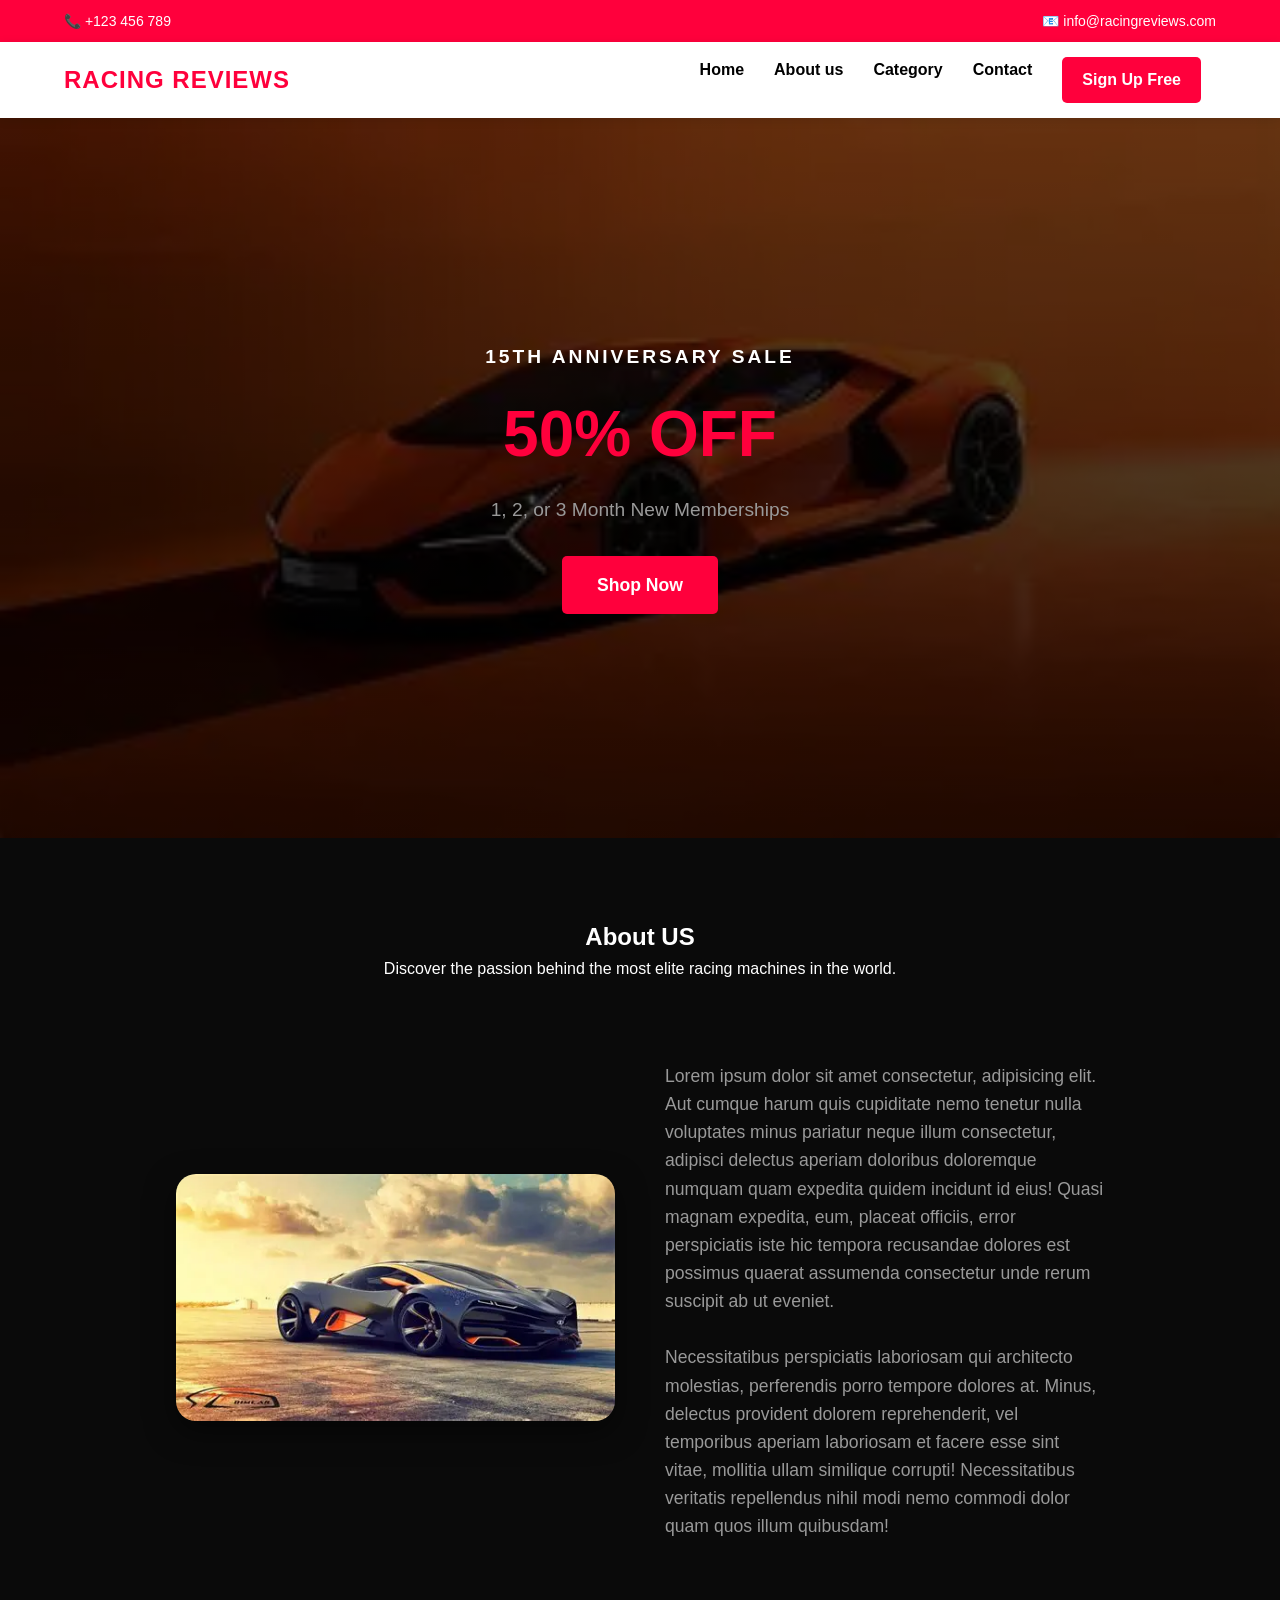
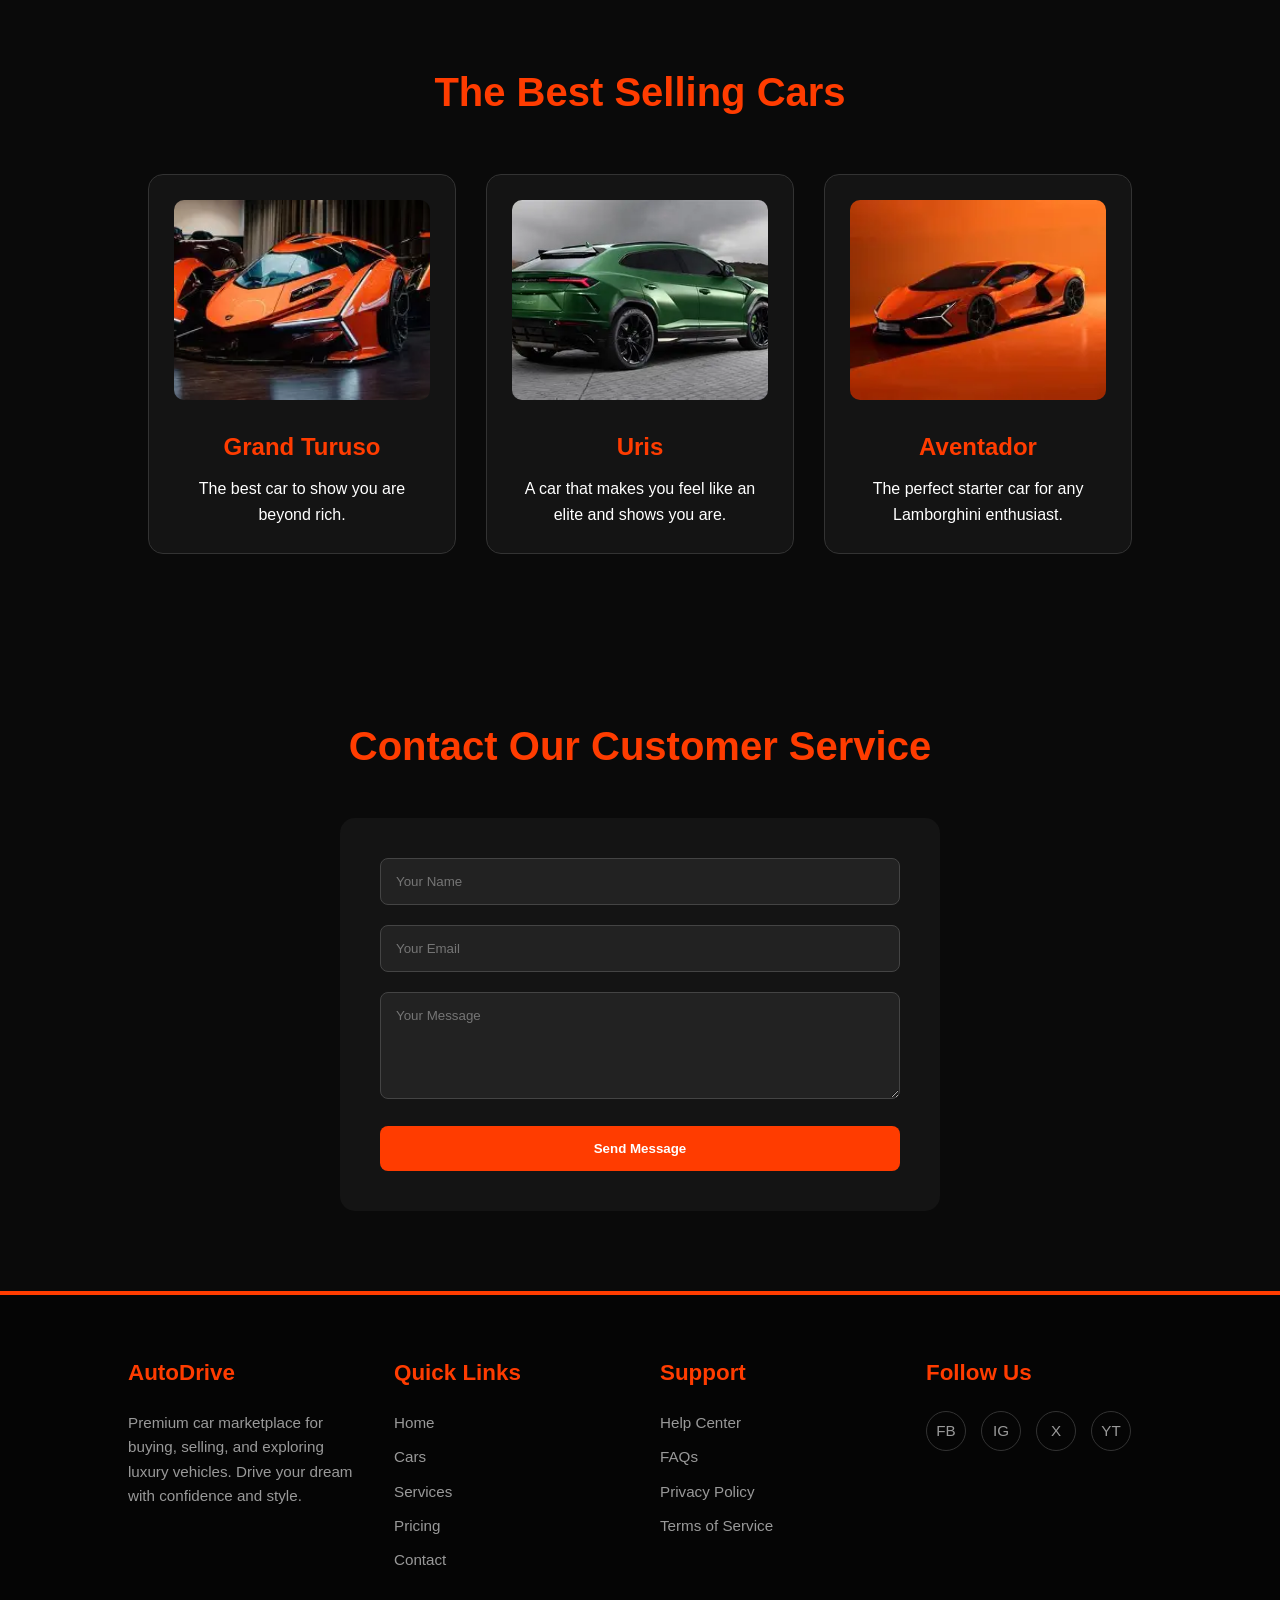
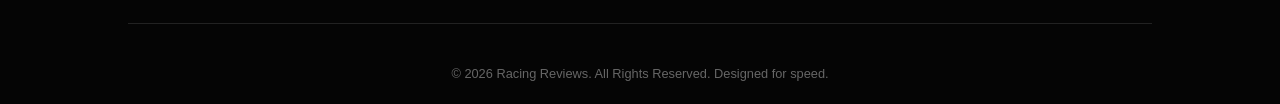
<file: index.html>
<!DOCTYPE html>
<html lang="en">
<head>
    <meta charset="UTF-8">
    <!-- Viewport tag is crucial for mobile responsiveness -->
    <meta name="viewport" content="width=device-width, initial-scale=1.0">
    <title>Racing Reviews | High Performance Excellence</title>
    
    <!-- Link to our external CSS file -->
    <link rel="stylesheet" href="style.css">
</head>

<body>

    <!-- 1. TOP INFO BAR -->
    <!-- Contains contact info, hidden on small mobile screens to save space -->
    <div class="top-bar">
        <div>📞 +123 456 789</div>
        <div>📧 info@racingreviews.com</div>
    </div>

    <!-- 2. NAVIGATION MENU -->
    <nav class="navbar">
        <div class="logo">RACING REVIEWS</div>
        
        <!-- Hamburger Icon for Mobile -->
        <div class="hamburger">
            <span></span>
            <span></span>
            <span></span>
        </div>

        <!-- Navigation Links -->
        <div class="nav-links">
            <a href="#">Home</a>
            <a href="#about">About us</a>
            <a href="#category">Category</a>
            <a href="#contact">Contact</a>
            <a href="#" class="btn-signup">Sign Up Free</a>
        </div>
    </nav>

    <!-- 3. HERO SECTION -->
    <!-- The big intro section with the background image -->
    <section class="hero">
        <div class="hero-content reveal">
            <h3>15TH ANNIVERSARY SALE</h3>
            <h1>50% OFF</h1>
            <p>1, 2, or 3 Month New Memberships</p>
            <!-- Link to your secondary page -->
            <a href="shop_cat.html" class="hero-btn">Shop Now</a>
        </div>

    </section>

    <!-- 4. ABOUT SECTION -->
    <section id="about" class="container">
        <div class="about-header reveal">
            <h1>About US</h1>
            <p>Discover the passion behind the most elite racing machines in the world.</p>
        </div>

        <div class="about-grid">
            <!-- About Image -->
            <div class="about-img reveal">
                <!-- Using your local concept car image -->
                <img src="images/Concept car.webp" alt="Racing Concept Car">
            </div>
            
            <!-- About Text -->
            <div class="about-text reveal">
                <p>
                    Lorem ipsum dolor sit amet consectetur, adipisicing elit. Aut cumque harum quis 
                    cupiditate nemo tenetur nulla voluptates minus pariatur neque illum consectetur, 
                    adipisci delectus aperiam doloribus doloremque numquam quam expedita quidem 
                    incidunt id eius! Quasi magnam expedita, eum, placeat officiis, error perspiciatis 
                    iste hic tempora recusandae dolores est possimus quaerat assumenda consectetur 
                    unde rerum suscipit ab ut eveniet.
                </p>
                <br>
                <p>
                    Necessitatibus perspiciatis laboriosam qui architecto molestias, perferendis 
                    porro tempore dolores at. Minus, delectus provident dolorem reprehenderit, vel 
                    temporibus aperiam laboriosam et facere esse sint vitae, mollitia ullam similique 
                    corrupti! Necessitatibus veritatis repellendus nihil modi nemo commodi 
                    dolor quam quos illum quibusdam!
                </p>
            </div>
        </div>
    </section>

    <!-- 5. CATEGORY SECTION (BEST SELLERS) -->
    <section id="category" class="empire">
        <div class="container">
            <h2 class="reveal">The Best Selling Cars</h2>
            <div class="empire-grid">
                
                <!-- Car Card 1 -->
                <div class="empire-card reveal">
                    <img src="images/vision gt.webp" alt="Grand Turuso">
                    <h3>Grand Turuso</h3>
                    <p>The best car to show you are beyond rich.</p>
                </div>

                <!-- Car Card 2 -->
                <div class="empire-card reveal">
                    <img src="images/uris.webp" alt="Uris">
                    <h3>Uris</h3>
                    <p>A car that makes you feel like an elite and shows you are.</p>
                </div>

                <!-- Car Card 3 -->
                <div class="empire-card reveal">
                    <img src="images/lambogini.webp" alt="Aventador">
                    <h3>Aventador</h3>
                    <p>The perfect starter car for any Lamborghini enthusiast.</p>
                </div>

            </div>
        </div>
    </section>

    <!-- 6. CONTACT SECTION -->
    <section id="contact" class="contact container reveal">
        <h2>Contact Our Customer Service</h2>
        <div class="contact-form">
            <form id="contactForm">
                <input type="text" placeholder="Your Name" required>
                <input type="email" placeholder="Your Email" required>
                <textarea placeholder="Your Message" rows="5"></textarea>
                <button type="submit">Send Message</button>
            </form>
        </div>
    </section>

    <!-- 7. FOOTER SECTION -->
    <footer>
        <div class="footer-box">
            <h2>AutoDrive</h2>
            <p>
                Premium car marketplace for buying, selling, and exploring luxury vehicles.
                Drive your dream with confidence and style.
            </p>
        </div>

        <div class="footer-box">
            <h2>Quick Links</h2>
            <a href="#">Home</a>
            <a href="#about">Cars</a>
            <a href="#category">Services</a>
            <a href="#contact">Pricing</a>
            <a href="#contact">Contact</a>
        </div>

        <div class="footer-box">
            <h2>Support</h2>
            <a href="#">Help Center</a>
            <a href="#">FAQs</a>
            <a href="#">Privacy Policy</a>
            <a href="#">Terms of Service</a>
        </div>

        <div class="footer-box">
            <h2>Follow Us</h2>
            <div class="social-links">
                <a href="#">FB</a>
                <a href="#">IG</a>
                <a href="#">X</a>
                <a href="#">YT</a>
            </div>
        </div>

        <!-- Copyright Row -->
        <div class="footer-bottom">
            <p>&copy; 2026 Racing Reviews. All Rights Reserved. Designed for speed.</p>
        </div>
    </footer>

    <!-- Link to our external JavaScript file -->
    <script src="script.js"></script>

</body>
</html>
</file>
<file: style.css>
/* 
   RACING REVIEWS - MAIN STYLESHEET
   This file contains all the styling for the website.
   It uses a "Mobile-First" approach to ensure responsiveness.
*/

/* --- CSS VARIABLES --- */
:root {
    --primary-color: #ff003c;    /* Racing Red (Aggressive & Sporty) */
    --secondary-color: #ffffff;  /* Pure White (Clean contrast) */
    --accent-color: #ff3c00;     /* Orange-Red for highlights */
    --bg-dark: #0a0a0a;          /* Deep Matte Black */
    --bg-card: #141414;          /* Slightly lighter black for cards */
    --text-white: #ffffff;
    --text-muted: #999999;       /* Lighter grey for secondary text */
    --transition-fast: 0.3s ease;
    --transition-slow: 0.8s ease;
}

/* --- GLOBAL STYLES --- */
* {
    margin: 0;
    padding: 0;
    box-sizing: border-box; /* Ensures padding doesn't affect width */
    font-family: 'Segoe UI', Tahoma, Geneva, Verdana, sans-serif;
}

html {
    scroll-behavior: smooth; /* Enables smooth scrolling for anchor links */
}

body {
    background: var(--bg-dark);
    color: var(--text-white);
    line-height: 1.6;
    overflow-x: hidden; /* Prevent horizontal scroll on mobile */
}

/* --- UTILITIES --- */
.container {
    max-width: 1200px;
    margin: 0 auto;
    padding: 0 20px;
}

/* --- TOP BAR --- */
.top-bar {
    display: flex;
    justify-content: space-between;
    padding: 10px 5%;
    background: var(--primary-color);
    font-size: 14px;
}

/* --- NAVBAR --- */
.navbar {
    display: flex;
    justify-content: space-between;
    align-items: center;
    padding: 15px 5%;
    background: white;
    color: black;
    position: sticky;
    top: 0;
    z-index: 1000;
    box-shadow: 0 2px 10px rgba(0,0,0,0.1);
}

.logo {
    font-weight: bold;
    font-size: 24px;
    color: var(--primary-color);
    letter-spacing: 1px;
}

.nav-links {
    display: flex;
    list-style: none;
}

.nav-links a {
    margin: 0 15px;
    text-decoration: none;
    color: black;
    font-weight: 600;
    transition: var(--transition-fast);
}

.nav-links a:hover {
    color: var(--accent-color);
}

.btn-signup {
    padding: 10px 20px;
    background: var(--primary-color);
    color: white !important;
    border-radius: 5px; /* Boxier for a more modern racing look */
    text-decoration: none;
    transition: var(--transition-fast);
}

.btn-signup:hover {
    background: var(--accent-color);
    transform: scale(1.05);
}

/* Mobile Menu Toggle (Hamburger) */
.hamburger {
    display: none; /* Hidden on desktop */
    cursor: pointer;
    flex-direction: column;
    gap: 5px;
}

.hamburger span {
    width: 25px;
    height: 3px;
    background: black;
    border-radius: 2px;
    transition: var(--transition-fast);
}

/* --- HERO SECTION --- */
.hero {
    height: 80vh;
    background: linear-gradient(rgba(0,0,0,0.6), rgba(0,0,0,0.8)),
                url('images/lambogini.webp') center/cover no-repeat;
    display: flex;
    align-items: center;
    justify-content: center;
    text-align: center;
    position: relative; /* Added for the moving motor positioning */
    overflow: hidden;   /* Keeps the motor inside the section bounds */
}

.hero-content h3 {
    font-size: 1.2rem;
    margin-bottom: 10px;
    color: var(--text-white);
    letter-spacing: 3px;
}

.hero-content h1 {
    font-size: 4rem;
    margin: 10px 0;
    color: var(--primary-color); /* Switched from green to red */
    text-transform: uppercase;
}

.hero-content p {
    font-size: 1.2rem;
    margin-bottom: 30px;
    color: var(--text-muted);
}

.hero-btn {
    padding: 15px 35px;
    border: none;
    background: var(--primary-color); /* Switched to red */
    color: white;
    font-size: 1.1rem;
    font-weight: bold;
    border-radius: 5px;
    cursor: pointer;
    transition: var(--transition-fast);
    text-decoration: none;
    display: inline-block;
}

.hero-btn:hover {
    background: var(--text-white);
    transform: translateY(-5px);
    box-shadow: 0 5px 15px rgba(74, 222, 128, 0.4);
}


/* --- ABOUT SECTION --- */
.about-header {
    text-align: center;
    padding: 80px 20px 40px;
}

.about-header h2 {
    font-size: 2.5rem;
    margin-bottom: 15px;
}

.about-grid {
    display: grid;
    grid-template-columns: 1fr 1fr;
    gap: 50px;
    padding: 40px 10%;
    align-items: center;
}

.about-img img {
    width: 100%;
    max-width: 500px;
    border-radius: 20px;
    box-shadow: 0 10px 30px rgba(0,0,0,0.5);
}

.about-text {
    font-size: 1.1rem;
    color: var(--text-muted);
}

/* --- CATEGORY / BEST SELLERS --- */
.empire {
    padding: 80px 10%;
    text-align: center;
    background: #0a0a0a;
}

.empire h2 {
    font-size: 2.5rem;
    color: var(--accent-color);
    margin-bottom: 50px;
}

.empire-grid {
    display: grid;
    grid-template-columns: repeat(auto-fit, minmax(300px, 1fr));
    gap: 30px;
}

.empire-card {
    background: var(--bg-card);
    padding: 25px;
    border-radius: 15px;
    transition: var(--transition-fast);
    border: 1px solid #333;
}

.empire-card img {
    width: 100%;
    border-radius: 10px;
    height: 200px;
    object-fit: cover;
    margin-bottom: 20px;
}

.empire-card h3 {
    color: var(--accent-color);
    margin-bottom: 10px;
    font-size: 1.5rem;
}

.empire-card:hover {
    transform: translateY(-10px);
    box-shadow: 0 0 30px rgba(255, 0, 60, 0.4);
    border-color: var(--accent-color);
}

/* --- CONTACT SECTION --- */
.contact {
    padding: 80px 10%;
    text-align: center;
}

.contact h2 {
    font-size: 2.5rem;
    color: var(--accent-color);
    margin-bottom: 40px;
}

.contact-form {
    max-width: 600px;
    margin: 0 auto;
    background: var(--bg-card);
    padding: 40px;
    border-radius: 15px;
}

.contact-form input, 
.contact-form textarea {
    width: 100%;
    padding: 15px;
    margin-bottom: 20px;
    background: #222;
    border: 1px solid #444;
    color: white;
    border-radius: 8px;
    outline: none;
}

.contact-form input:focus, 
.contact-form textarea:focus {
    border-color: var(--accent-color);
}

.contact-form button {
    width: 100%;
    padding: 15px;
    background: var(--accent-color);
    color: white;
    border: none;
    border-radius: 8px;
    font-weight: bold;
    cursor: pointer;
    transition: var(--transition-fast);
}

.contact-form button:hover {
    background: white;
    color: black;
}

/* --- FOOTER --- */
footer {
    background: #050505;
    padding: 60px 10% 20px;
    display: grid;
    grid-template-columns: repeat(auto-fit, minmax(200px, 1fr));
    gap: 40px;
    border-top: 4px solid var(--accent-color);
}

.footer-box h2 {
    color: var(--accent-color);
    margin-bottom: 20px;
    font-size: 1.4rem;
}

.footer-box p, 
.footer-box a {
    color: var(--text-muted);
    font-size: 0.95rem;
    text-decoration: none;
    display: block;
    margin-bottom: 10px;
    transition: var(--transition-fast);
}

.footer-box a:hover {
    color: var(--accent-color);
    padding-left: 5px;
}

.social-links {
    display: flex;
    gap: 15px;
}

.social-links a {
    width: 40px;
    height: 40px;
    border: 1px solid #333;
    display: flex;
    align-items: center;
    justify-content: center;
    border-radius: 50%;
}

.social-links a:hover {
    background: var(--accent-color);
    color: white;
    border-color: var(--accent-color);
}

.footer-bottom {
    grid-column: 1 / -1;
    text-align: center;
    padding-top: 40px;
    border-top: 1px solid #222;
    color: #666;
    font-size: 0.8rem;
}

/* --- ANIMATIONS --- */
.reveal {
    opacity: 0;
    transform: translateY(30px);
    transition: var(--transition-slow);
}

.reveal.active {
    opacity: 1;
    transform: translateY(0);
}

/* --- MEDIA QUERIES (RESPONSIVENESS) --- */

/* Tablets & Small Laptops */
@media (max-width: 992px) {
    .about-grid {
        grid-template-columns: 1fr;
        text-align: center;
    }
    
    .hero-content h1 {
        font-size: 3rem;
    }
}

/* Mobile Devices */
@media (max-width: 768px) {
    .top-bar {
        display: none; /* Hide top bar on mobile to save space */
    }

    .navbar {
        padding: 15px 20px;
    }

    .hamburger {
        display: flex; /* Show hamburger */
    }

    .nav-links {
        position: absolute;
        top: 100%;
        left: -100%; /* Hidden by default */
        width: 100%;
        height: calc(100vh - 60px);
        background: white;
        flex-direction: column;
        align-items: center;
        padding-top: 50px;
        transition: 0.5s ease;
    }

    .nav-links.active {
        left: 0; /* Slide in */
    }

    .nav-links a {
        margin: 20px 0;
        font-size: 1.2rem;
    }

    .btn-signup {
        margin-top: 20px;
    }

    .hero-content h1 {
        font-size: 2.5rem;
    }

    .empire {
        padding: 60px 20px;
    }

    .contact-form {
        padding: 20px;
    }
}
</file>
